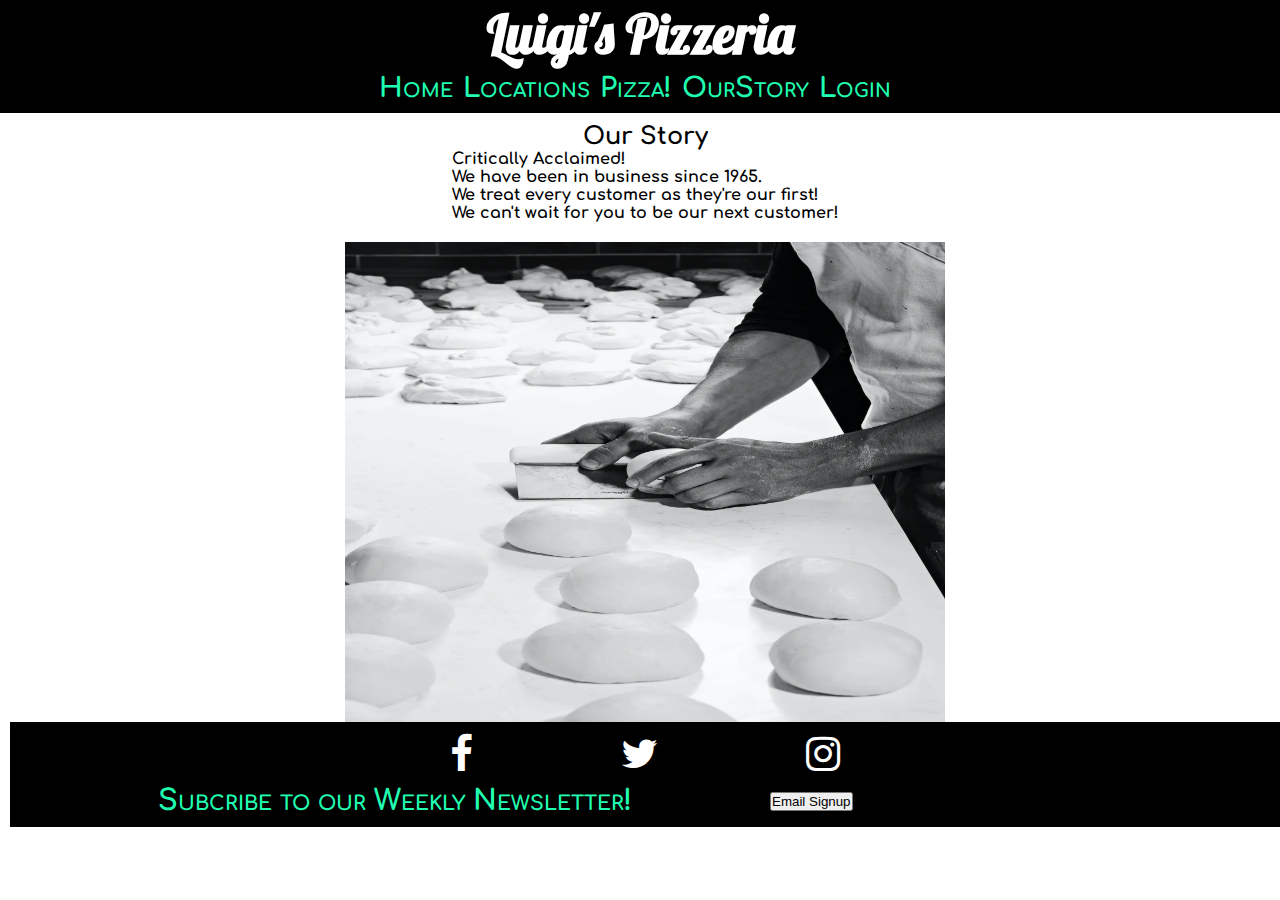
<file: about.html>
<!DOCTYPE html>
<html>
    <head>
        <meta charset="utf-8"/>
        <meta name="viewport" content="width=device-width, initial-scale=1.0" />
        <link rel="stylesheet" href="https://cdnjs.cloudflare.com/ajax/libs/font-awesome/4.7.0/css/font-awesome.min.css">
        <!--<link rel="stylesheet" href="https://www.w3schools.com/w3css/4/w3.css">-->
        <title>Luigi's Pizzeria</title>
        <link rel="stylesheet" href="css/styles.css">
        <link rel="stylesheet" href="css/style_about.css">
        <link rel="stylesheet" href="https://fonts.googleapis.com/css?family=Lobster">
        <link rel="stylesheet" href="https://fonts.googleapis.com/css?family=Lobster Two">
        <link rel="stylesheet" href="https://fonts.googleapis.com/css?family=Fira Sans">
        <link rel="stylesheet" href="https://fonts.googleapis.com/css?family=Comfortaa">
        <script>
            function myFunction() {
                var x = document.getElementById("myTopnav");
                if (x.className === "topnav") {
                x.className += " responsive";
                } else {
                x.className = "topnav";
                }
            }
     </script>
    </head>
    <body>
        
        <div class="container-fluid" id="topmenu">
            <div class="container">
                <div id="header">
                    <h1><p id="logo">Luigi's Pizzeria</p></h1>
                </div>
                    <nav class="topnav" id="myTopnav">
                        <a href="index.html">Home</a>
                        <a href="locations.html">Locations</a>
                        <a href="pizza.html">Pizza!</a>
                        <a href="about.html class="active"">OurStory</a>
                        <a href="login.html">Login</a>
                    <a href="javascript:void(0);" class="icon" onclick="myFunction()">
                        <i class="fa fa-bars"></i>
                    </a>
                </nav>
            </div>
        </div>
        
        <div class="container" id="about_container">
        <h2>Our Story</h2>
        <p>Critically Acclaimed!
        </br>We have been in business since 1965.
        </br>We treat every customer as they're our first!
        </br>We can't wait for you to be our next customer!
        </p>
        <img id="about-image" src="images/pizzaprep.jpg" alt="PizzaPrep" width="600" height="500"/>


    </body>



<div class="site-footer-desktop-primary" data-footer-sticky="">
    <div class="site-footer-desktop-primary__container container">
        <ul class="social-accounts">
            <li><a href="https://www.facebook.com/" target="_blank" rel="noopener" data-bb-track="button" data-bb-track-on="click" data-bb-track-category="Social Icons" data-bb-track-action="Click" data-bb-track-label="Facebook, Footer"><span class="fa fa-facebook" aria-hidden="true"></span><span class="sr-only">Facebook</span></a></li>
            <li><a href="https://twitter.com/" target="_blank" rel="noopener" data-bb-track="button" data-bb-track-on="click" data-bb-track-category="Social Icons" data-bb-track-action="Click" data-bb-track-label="Twitter, Footer"><span class="fa fa-twitter" aria-hidden="true"></span><span class="sr-only">Twitter</span></a></li>
            <li><a href="https://www.instagram.com/" target="_blank" rel="noopener" data-bb-track="button" data-bb-track-on="click" data-bb-track-category="Social Icons" data-bb-track-action="Click" data-bb-track-label="Instagram, Footer"><span class="fa fa-instagram" aria-hidden="true"></span><span class="sr-only">Instagram</span></a></li>
        </ul>
            <div class="subscribe_container">
                <p>Subcribe to our Weekly Newsletter!</p>
                <button type="button" class="btn btn-brand" data-popup="inline" data-popup-src="#popup-newsletter-form" data-bb-track="button" data-bb-track-on="click" data-bb-track-category="Email Sign Up Trigger Button" data-bb-track-action="Click" data-bb-track-label="Callout, Footer">Email Signup</button>
            </div>
    </div>
</div>
</html>
</file>
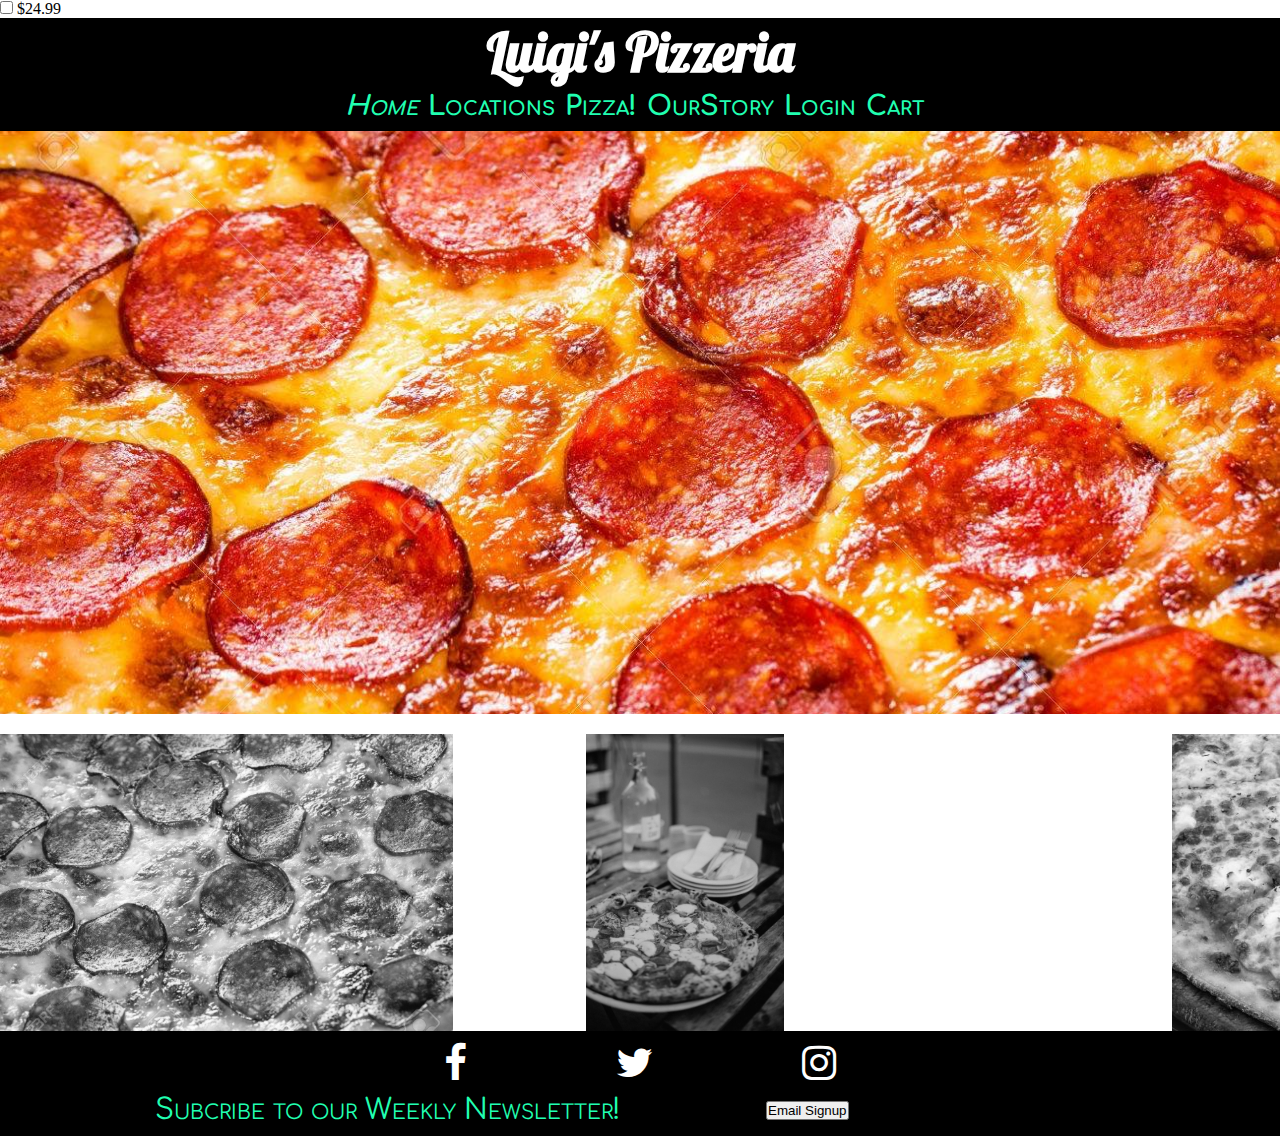
<file: carousel.html>
<!DOCTYPE html>
<html>
    <head>
        <meta charset="utf-8"/>
        <meta name="viewport" content="width=device-width, initial-scale=1.0" />
        <link rel="stylesheet" href="https://cdnjs.cloudflare.com/ajax/libs/font-awesome/4.7.0/css/font-awesome.min.css">
        <!--<link rel="stylesheet" href="https://www.w3schools.com/w3css/4/w3.css">-->
        <title>Luigi's Pizzeria</title>
        <link rel="stylesheet" href="css/styles.css">
        <link rel="stylesheet" href="css/style_carousel.css">
        <link rel="stylesheet" href="https://fonts.googleapis.com/css?family=Lobster">
        <link rel="stylesheet" href="https://fonts.googleapis.com/css?family=Lobster Two">
        <link rel="stylesheet" href="https://fonts.googleapis.com/css?family=Fira Sans">
        <link rel="stylesheet" href="https://fonts.googleapis.com/css?family=Comfortaa">
        <script>
            function myFunction() {
                var x = document.getElementById("myTopnav");
                if (x.className === "topnav") {
                x.className += " responsive";
                } else {
                x.className = "topnav";
                }
            }
     </script>
    </head>
    <body>
        <form action="/action_page.php" method="post">

            <input type="checkbox" id="record" name="3000" value="Record">

            <label for="record">$24.99 </label>

        </form>
        <div class="container-fluid" id="topmenu">
            <div class="container">
                <div id="header">
                    <h1><p id="logo">Luigi's Pizzeria</p></h1>
                </div>
                    <nav class="topnav" id="myTopnav">
                    <a href="/index.html" class="active">Home</a>
                    <a href="/locations.html">Locations</a>
                    <a href="/pizza.html">Pizza!</a>
                    <a href="/about.html">OurStory</a>
                    <a href="/login.html">Login</a>
                    <a href="/cart.html">Cart</a>
                    <a href="javascript:void(0);" class="icon" onclick="myFunction()">
                        <i class="fa fa-bars"></i>
                    </a>
                </nav>
            </div>
        </div>

        <div class="wrapper">
            <nav class="lil-nav">
              <a href="#image-1">
                <img class="lil-nav__img" src="images/pepperoni.jpg" alt="Pepperoni" />
              </a>
              <a href="#image-2">
                <img class="lil-nav__img" src="images/pizza_table.jpg" alt="Pizza Table" />
              </a>
              <a href="#image-3">
                <img class="lil-nav__img" src="images/pizza1.jpg" alt="Galaxies" />
              </a>
              <a href="#image-4">
                <img class="lil-nav__img" src="images/pizzapie2.jpg" alt="Motel" />
              </a>
              <a href="#image-5">
                <img class="lil-nav__img" src="images/pizza_upclose.jpg" alt="Minimalist nightmare" />
              </a>
              <a href="#image-6">
                <img class="lil-nav__img" src="images/pizza_neon.jpg" alt="Hoops" />
              </a>
            </nav>
          
            <div class="gallery">
              <img class="gallery__img" id="image-1" src="images/pepperoni.jpg" alt="Pepperoni" />
              <img class="gallery__img" id="image-2" src="images/pizza_table.jpg" alt="Pizza Table" />
              <img class="gallery__img" id="image-3" src="images/pizza1.jpg" alt="Pizza 1" />
              <img class="gallery__img" id="image-4" src="images/pizzapie2.jpg" alt="Pizza Pie 2" />
              <img class="gallery__img" id="image-5" src="images/pizza_upclose.jpg" alt="Pizza upclose" />
              <img class="gallery__img" id="image-6" src="images/pizza_neon.jpg" alt="Pizza Neon" />
            </div>
          </div>
          
          
          
          
    
    
    </body>



<div class="site-footer-desktop-primary" data-footer-sticky="">
    <div class="site-footer-desktop-primary__container container">
        <ul class="social-accounts">
            <li><a href="https://www.facebook.com/" target="_blank" rel="noopener" data-bb-track="button" data-bb-track-on="click" data-bb-track-category="Social Icons" data-bb-track-action="Click" data-bb-track-label="Facebook, Footer"><span class="fa fa-facebook" aria-hidden="true"></span><span class="sr-only">Facebook</span></a></li>
            <li><a href="https://twitter.com/" target="_blank" rel="noopener" data-bb-track="button" data-bb-track-on="click" data-bb-track-category="Social Icons" data-bb-track-action="Click" data-bb-track-label="Twitter, Footer"><span class="fa fa-twitter" aria-hidden="true"></span><span class="sr-only">Twitter</span></a></li>
            <li><a href="https://www.instagram.com/" target="_blank" rel="noopener" data-bb-track="button" data-bb-track-on="click" data-bb-track-category="Social Icons" data-bb-track-action="Click" data-bb-track-label="Instagram, Footer"><span class="fa fa-instagram" aria-hidden="true"></span><span class="sr-only">Instagram</span></a></li>
        </ul>
            <div class="subscribe_container">
                <p>Subcribe to our Weekly Newsletter!</p>
                <button type="button" class="btn btn-brand" data-popup="inline" data-popup-src="#popup-newsletter-form" data-bb-track="button" data-bb-track-on="click" data-bb-track-category="Email Sign Up Trigger Button" data-bb-track-action="Click" data-bb-track-label="Callout, Footer">Email Signup</button>
            </div>
    </div>
</div>
</html>
</file>
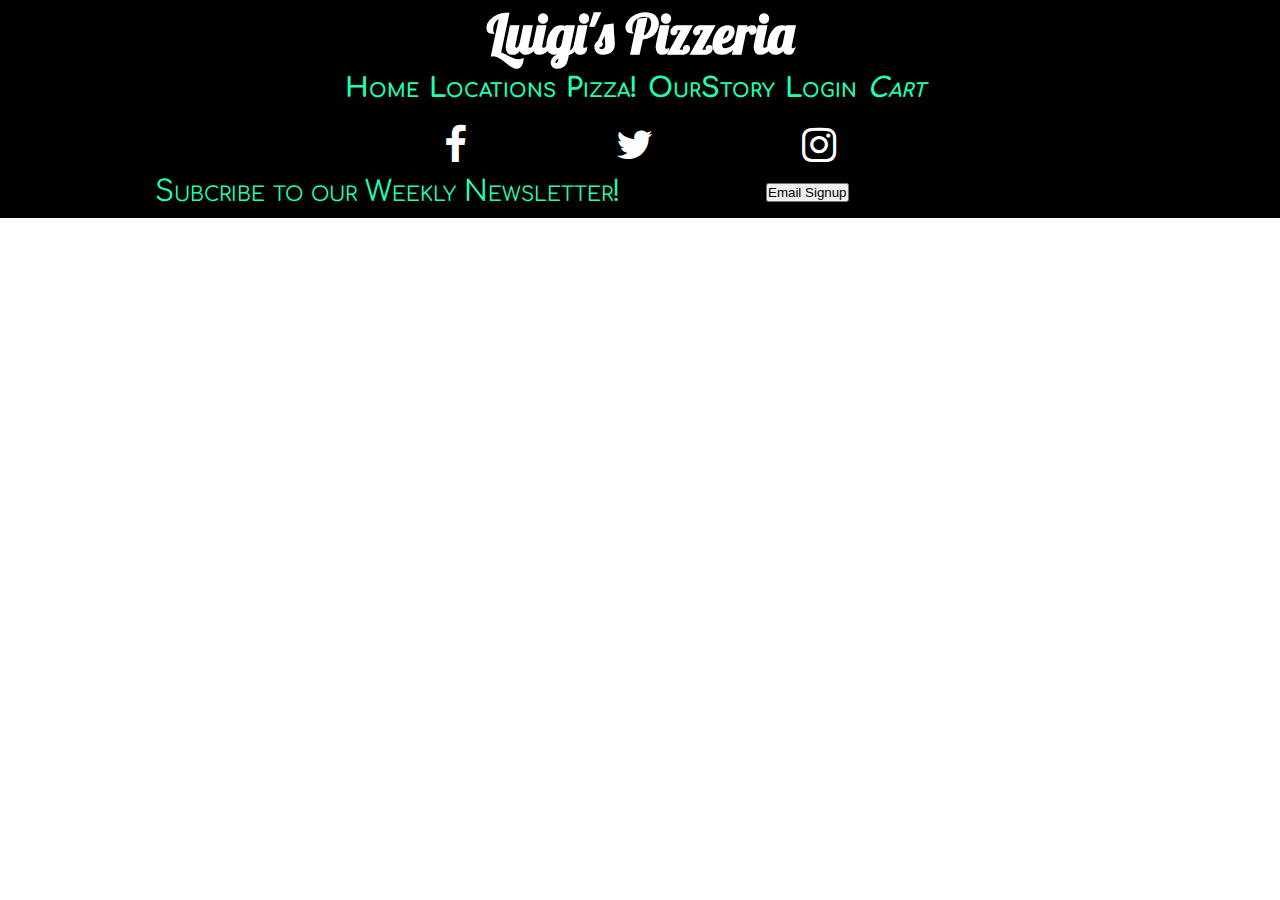
<file: cart.html>
<!DOCTYPE html>
<html>
    <head>
        <meta charset="utf-8"/>
        <meta name="viewport" content="width=device-width, initial-scale=1.0" />
        <link rel="stylesheet" href="https://cdnjs.cloudflare.com/ajax/libs/font-awesome/4.7.0/css/font-awesome.min.css">
        <!--<link rel="stylesheet" href="https://www.w3schools.com/w3css/4/w3.css">-->
        <title>Luigi's Pizzeria</title>
        <link rel="stylesheet" href="css/styles.css">
        <link rel="stylesheet" href="css/style_about.css">
        <link rel="stylesheet" href="https://fonts.googleapis.com/css?family=Lobster">
        <link rel="stylesheet" href="https://fonts.googleapis.com/css?family=Lobster Two">
        <link rel="stylesheet" href="https://fonts.googleapis.com/css?family=Fira Sans">
        <link rel="stylesheet" href="https://fonts.googleapis.com/css?family=Comfortaa">
        <script>
            function myFunction() {
                var x = document.getElementById("myTopnav");
                if (x.className === "topnav") {
                x.className += " responsive";
                } else {
                x.className = "topnav";
                }
            }
     </script>
    </head>
    <body>
        
        <div class="container-fluid" id="topmenu">
            <div class="container">
                <div id="header">
                    <h1><p id="logo">Luigi's Pizzeria</p></h1>
                </div>
                    <nav class="topnav" id="myTopnav">
                    <a href="/index.html">Home</a>
                    <a href="/locations.html">Locations</a>
                    <a href="/pizza.html">Pizza!</a>
                    <a href="/about.html">OurStory</a>
                    <a href="/login.html">Login</a>
                    <a href="/cart.html" class="active">Cart</a>
                    <a href="javascript:void(0);" class="icon" onclick="myFunction()">
                        <i class="fa fa-bars"></i>
                    </a>
                </nav>
            </div>
        </div>



    
    
    </body>



<div class="site-footer-desktop-primary" data-footer-sticky="">
    <div class="site-footer-desktop-primary__container container">
        <ul class="social-accounts">
            <li><a href="https://www.facebook.com/" target="_blank" rel="noopener" data-bb-track="button" data-bb-track-on="click" data-bb-track-category="Social Icons" data-bb-track-action="Click" data-bb-track-label="Facebook, Footer"><span class="fa fa-facebook" aria-hidden="true"></span><span class="sr-only">Facebook</span></a></li>
            <li><a href="https://twitter.com/" target="_blank" rel="noopener" data-bb-track="button" data-bb-track-on="click" data-bb-track-category="Social Icons" data-bb-track-action="Click" data-bb-track-label="Twitter, Footer"><span class="fa fa-twitter" aria-hidden="true"></span><span class="sr-only">Twitter</span></a></li>
            <li><a href="https://www.instagram.com/" target="_blank" rel="noopener" data-bb-track="button" data-bb-track-on="click" data-bb-track-category="Social Icons" data-bb-track-action="Click" data-bb-track-label="Instagram, Footer"><span class="fa fa-instagram" aria-hidden="true"></span><span class="sr-only">Instagram</span></a></li>
        </ul>
            <div class="subscribe_container">
                <p>Subcribe to our Weekly Newsletter!</p>
                <button type="button" class="btn btn-brand" data-popup="inline" data-popup-src="#popup-newsletter-form" data-bb-track="button" data-bb-track-on="click" data-bb-track-category="Email Sign Up Trigger Button" data-bb-track-action="Click" data-bb-track-label="Callout, Footer">Email Signup</button>
            </div>
    </div>
</div>
</html>
</file>
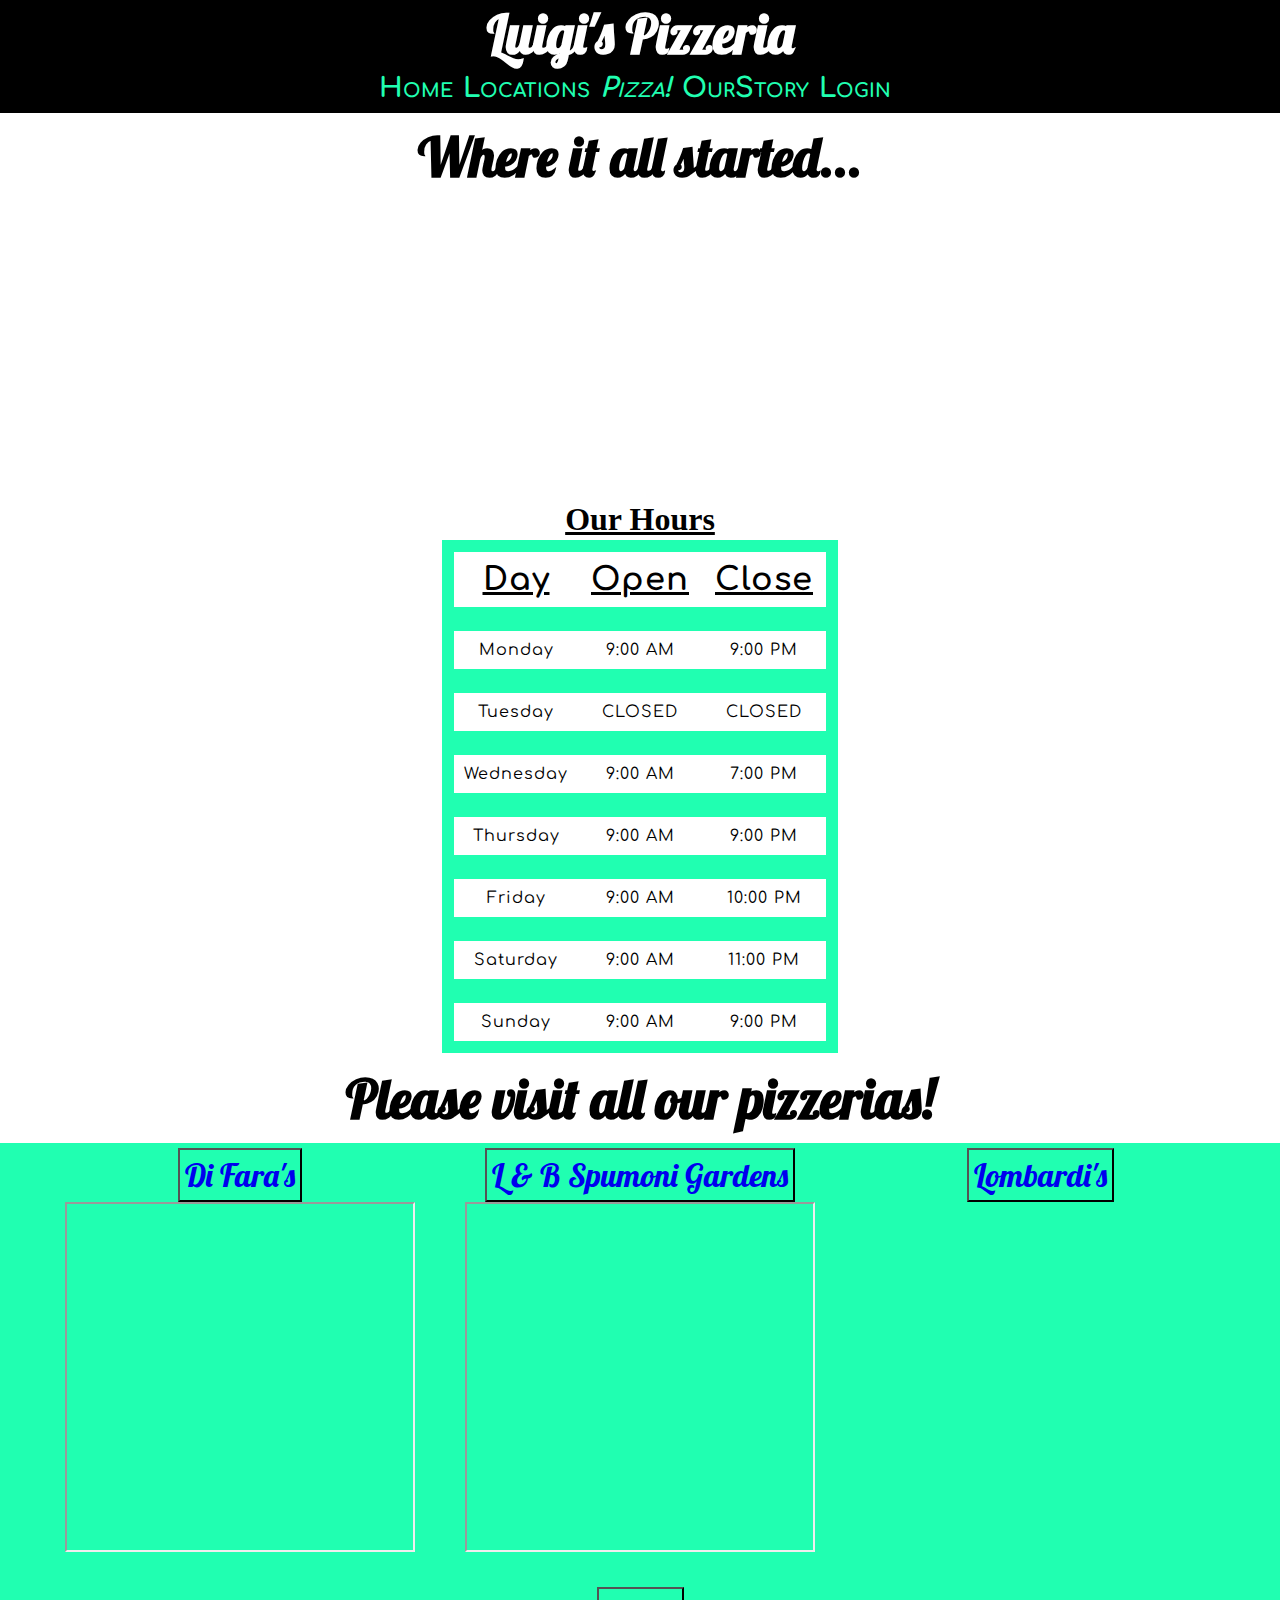
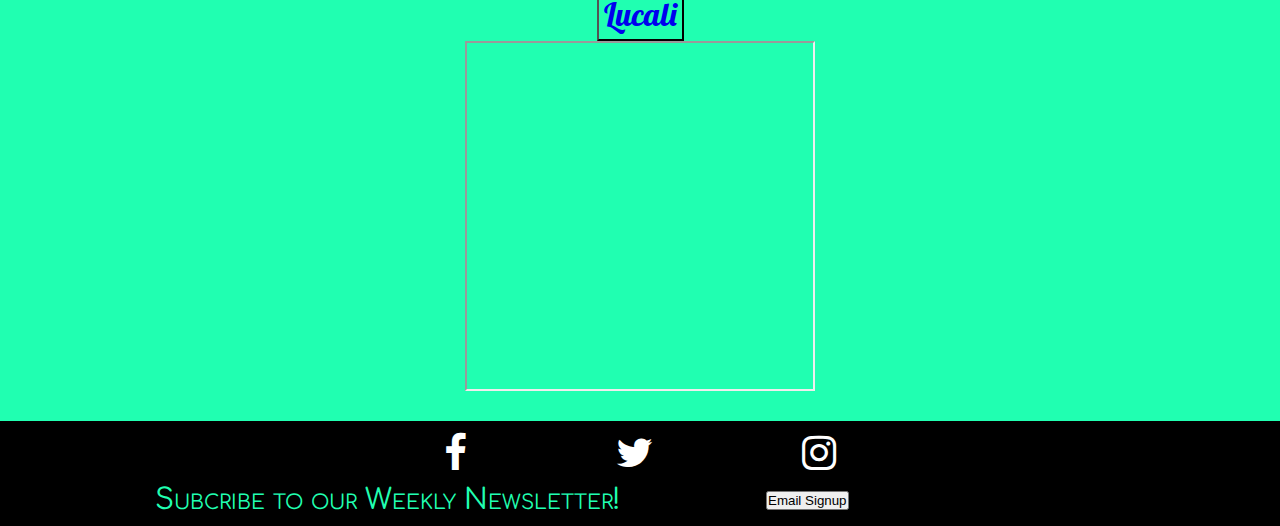
<file: locations.html>
<!DOCTYPE html>
<html>
    <head>
        <meta charset="utf-8"/>
        <meta name="viewport" content="width=device-width, initial-scale=1.0" />
        <link rel="stylesheet" href="https://cdnjs.cloudflare.com/ajax/libs/font-awesome/4.7.0/css/font-awesome.min.css">
        <!--<link rel="stylesheet" href="https://www.w3schools.com/w3css/4/w3.css">-->
        <title>Luigi's Pizzeria</title>
        <link rel="stylesheet" href="css/styles.css">
        <link rel="stylesheet" href="css/style_locations.css">
        <link rel="stylesheet" href="https://fonts.googleapis.com/css?family=Lobster">
        <link rel="stylesheet" href="https://fonts.googleapis.com/css?family=Lobster Two">
        <link rel="stylesheet" href="https://fonts.googleapis.com/css?family=Fira Sans">
        <link rel="stylesheet" href="https://fonts.googleapis.com/css?family=Comfortaa">
        <script>
            function myFunction() {
                var x = document.getElementById("myTopnav");
                if (x.className === "topnav") {
                x.className += " responsive";
                } else {
                x.className = "topnav";
                }
            }
     </script>
    </head>
    <body>
        
        <div class="container-fluid" id="topmenu">
            <div class="container">
                <div id="header">
                    <h1><p id="logo">Luigi's Pizzeria</p></h1>
                </div>
                    <nav class="topnav" id="myTopnav">
                        <a href="index.html">Home</a>
                        <a href="locations.html">Locations</a>
                        <a href="pizza.html" class="active">Pizza!</a>
                        <a href="about.html">OurStory</a>
                        <a href="login.html">Login</a>
                    <a href="javascript:void(0);" class="icon" onclick="myFunction()">
                        <i class="fa fa-bars"></i>
                    </a>
                </nav>
            </div>
        </div>



        <div class="container" id="map-container">
            <h2 p class="location-body">Where it all started...</p></h2>
            <div class="map">
                <iframe src="https://www.google.com/maps/embed?pb=!1m14!1m8!1m3!1d12058.265992522625!2d-73.857494!3d40.92525!3m2!1i1024!2i768!4f13.1!3m3!1m2!1s0x89c2f2a4e610c10f%3A0x314ba3251cc08e5c!2sPizza%20In%20the%20Square!5e0!3m2!1sen!2sus!4v1678907965427!5m2!1sen!2sus" width="100%" height="300" style="border:0;" allowfullscreen="" loading="eager" referrerpolicy="no-referrer-when-downgrade" name="Luigi's Pizzeria"></iframe>
            </div>
            
        <div class="table_hours">
            <table>
                <caption>Our Hours</caption>
                <tr>
                  <th>Day</th>
                  <th>Open</th>
                  <th>Close</th>
                </tr>
                <tr>
                  <td>Monday</td>
                  <td>9:00 AM</td>
                  <td>9:00 PM</td>
                </tr>
                <tr>
                    <td>Tuesday</td>
                    <td>CLOSED</td>
                    <td>CLOSED</td>
                </tr>
                <tr>
                    <td>Wednesday</td>
                    <td>9:00 AM</td>
                    <td>7:00 PM</td>
                </tr>
                <tr>
                    <td>Thursday</td>
                    <td>9:00 AM</td>
                    <td>9:00 PM</td>
                </tr>
                <tr>
                    <td>Friday</td>
                    <td>9:00 AM</td>
                    <td>10:00 PM</td>
                </tr>
                <tr>
                    <td>Saturday</td>
                    <td>9:00 AM</td>
                    <td>11:00 PM</td>
                </tr>
                <tr>
                    <td>Sunday</td>
                    <td>9:00 AM</td>
                    <td>9:00 PM</td>
                </tr>
              </table>
    
        </div>
        <h2 p class="location-body">Please visit all our pizzerias!</h2>
        <ul class="grid-container">
            <li class="item">
                <button type="button" class="btn btn-primary"><p><a href="https://www.difarapizzany.com" target="_blank">Di Fara's</a></p></button><iframe src="https://www.google.com/maps/embed?pb=!1m18!1m12!1m3!1d3028.2201490481925!2d-73.9615228!3d40.6250267!2m3!1f0!2f0!3f0!3m2!1i1024!2i768!4f13.1!3m3!1m2!1s0x89c244c844866933%3A0xbde74981ea7251bf!2sDi%20Fara%20Pizza!5e0!3m2!1sen!2sus!4v1678937159076!5m2!1sen!2sus" width="350px" height="350px" border="10px"; allowfullscreen="" loading="lazy" referrerpolicy="no-referrer-when-downgrade" name="Di Fara's"></iframe>
            </li>
            <li class="item">
                <button type="button" class="btn btn-primary"><p><a href="https://spumonigardens.com/" target="_blank">L & B Spumoni Gardens</a></p></button><iframe src="https://www.google.com/maps/embed?pb=!1m18!1m12!1m3!1d24236.737846077755!2d-74.01529035494994!3d40.594755356403105!2m3!1f0!2f0!3f0!3m2!1i1024!2i768!4f13.1!3m3!1m2!1s0x89c2445522653dab%3A0xbd45b8d4c4d774c9!2sL%26B%20Spumoni%20Gardens!5e0!3m2!1sen!2sus!4v1678938503958!5m2!1sen!2sus" width="350px" height="350px"  border="10px"; allowfullscreen="" loading="lazy" referrerpolicy="no-referrer-when-downgrade" name="L&B Spumoni Gardens"></iframe>
            </li>
            
            <li class="item">
                <button type="button" class="btn btn-primary"><p><a href="https://www.firstpizza.com/" target="_blank">Lombardi's</a></p></button><iframe src="https://www.google.com/maps/embed?pb=!1m18!1m12!1m3!1d193071.58400931722!2d-74.02563007593913!3d40.8775029111514!2m3!1f0!2f0!3f0!3m2!1i1024!2i768!4f13.1!3m3!1m2!1s0x89c2598a1316e7a7%3A0xd8f10512fc3c4299!2sLombardi&#39;s!5e0!3m2!1sen!2sus!4v1678970932944!5m2!1sen!2sus" width="350" height="350" style="border:0;" allowfullscreen="" loading="lazy" referrerpolicy="no-referrer-when-downgrade" name="Lombardi's"></iframe></iframe>
            </li>
            
            <li class="item">
                <button type="button" class="btn btn-primary"><p><a href="https://www.lucali.com/" target="_blank">Lucali</a></p></button><iframe src="https://www.google.com/maps/embed?pb=!1m18!1m12!1m3!1d3025.643378031834!2d-74.00031840000005!3d40.68182600000004!2m3!1f0!2f0!3f0!3m2!1i1024!2i768!4f13.1!3m3!1m2!1s0x89c25a593142dedf%3A0xf29a33ff1f0b6ab7!2sLucali!5e0!3m2!1sen!2sus!4v1678945492491!5m2!1sen!2sus" width="350px" height="350px"  border="10px"; allowfullscreen="" loading="lazy" referrerpolicy="no-referrer-when-downgrade" name="Lucali"></iframe>
            </li>
        </ul>
    
    </body>

    <div class="site-footer-desktop-primary" data-footer-sticky="">
        <div class="site-footer-desktop-primary__container container">
            <ul class="social-accounts">
                <li><a href="https://www.facebook.com/" target="_blank" rel="noopener" data-bb-track="button" data-bb-track-on="click" data-bb-track-category="Social Icons" data-bb-track-action="Click" data-bb-track-label="Facebook, Footer"><span class="fa fa-facebook" aria-hidden="true"></span><span class="sr-only">Facebook</span></a></li>
                <li><a href="https://twitter.com/" target="_blank" rel="noopener" data-bb-track="button" data-bb-track-on="click" data-bb-track-category="Social Icons" data-bb-track-action="Click" data-bb-track-label="Twitter, Footer"><span class="fa fa-twitter" aria-hidden="true"></span><span class="sr-only">Twitter</span></a></li>
                <li><a href="https://www.instagram.com/" target="_blank" rel="noopener" data-bb-track="button" data-bb-track-on="click" data-bb-track-category="Social Icons" data-bb-track-action="Click" data-bb-track-label="Instagram, Footer"><span class="fa fa-instagram" aria-hidden="true"></span><span class="sr-only">Instagram</span></a></li>
            </ul>
                <div class="subscribe_container">
                    <p>Subcribe to our Weekly Newsletter!</p>
                    <button type="button" class="btn btn-brand" data-popup="inline" data-popup-src="#popup-newsletter-form" data-bb-track="button" data-bb-track-on="click" data-bb-track-category="Email Sign Up Trigger Button" data-bb-track-action="Click" data-bb-track-label="Callout, Footer">Email Signup</button>
                </div>
        </div>
    </div>
</html>
</file>
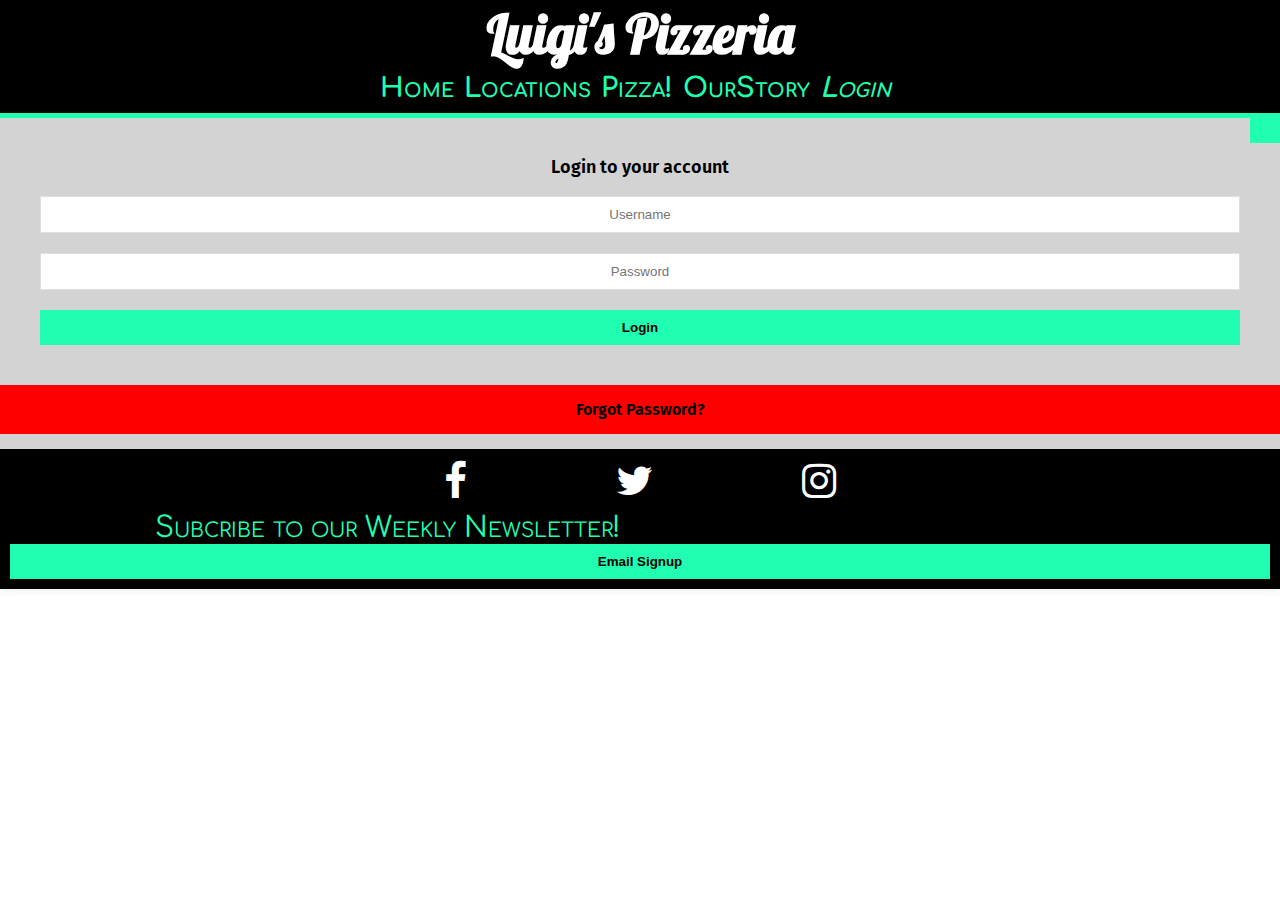
<file: Login.html>
<!DOCTYPE html>
<html>
    <head>
        <meta charset="utf-8"/>
        <meta name="viewport" content="width=device-width, initial-scale=1.0" />
        <link rel="stylesheet" href="https://cdnjs.cloudflare.com/ajax/libs/font-awesome/4.7.0/css/font-awesome.min.css">
        <!--<link rel="stylesheet" href="https://www.w3schools.com/w3css/4/w3.css">-->
        <title>Luigi's Pizzeria</title>
        <link rel="stylesheet" href="css/styles.css">
        <link rel="stylesheet" href="css/style_login.css">
        <link rel="stylesheet" href="js/login.js">
        <link rel="stylesheet" href="https://fonts.googleapis.com/css?family=Lobster">
        <link rel="stylesheet" href="https://fonts.googleapis.com/css?family=Lobster Two">
        <link rel="stylesheet" href="https://fonts.googleapis.com/css?family=Fira Sans">
        <link rel="stylesheet" href="https://fonts.googleapis.com/css?family=Comfortaa">

        <script>
            function myFunction() {
                var x = document.getElementById("myTopnav");
                if (x.className === "topnav") {
                x.className += " responsive";
                } else {
                x.className = "topnav";
                }
            }
     </script>
    </head>
    <body>
        
        <div class="container-fluid" id="topmenu">
            <div class="container">
                <div id="header">
                    <h1><p id="logo">Luigi's Pizzeria</p></h1>
                </div>
                    <nav class="topnav" id="myTopnav">
                        <a href="index.html">Home</a>
                        <a href="locations.html">Locations</a>
                        <a href="pizza.html">Pizza!</a>
                        <a href="about.html">OurStory</a>
                        <a href="login.html" class="active">Login</a>
                    <a href="javascript:void(0);" class="icon" onclick="myFunction()">
                        <i class="fa fa-bars"></i>
                    </a>
                </nav>
            </div>
        </div>


<!--FORM CONTENT-->

        <div class="module form-module">
            <div class="toggle">
<!--ADD ICON--> <i class="fa "></i>
            </div>

            <div class="form">
                <h2>Login to your account</h2>
                <form class="form_inputs">
                    <input id="input_user" type="text" placeholder="Username" id="Username" name="username" required/>
                    <input id="input_pw" type="password" placeholder="Password" id="Password" name="password" required>
                    <button id="login_button">Login</button>

                </form>
            </div>

            <div class="form">
                <form>
                    <input type="text" placeholder="Username" id="Username" />
                    <input type="password" placeholder="Password" id="Password" />
                    <input type="email" placeholder="Email Address" id="Email" />
                    <input type="tel" placeholder="Tel" id="Phone" />
                    <button>Register!</button>
                </form>
            </div>
            
            <div class="cta" id="forgot_pw"> <a href="#"> Forgot Password?</a> </div>


    </body>



<div class="site-footer-desktop-primary" data-footer-sticky="">
    <div class="site-footer-desktop-primary__container container">
        <ul class="social-accounts">
            <li><a href="https://www.facebook.com/" target="_blank" rel="noopener" data-bb-track="button" data-bb-track-on="click" data-bb-track-category="Social Icons" data-bb-track-action="Click" data-bb-track-label="Facebook, Footer"><span class="fa fa-facebook" aria-hidden="true"></span><span class="sr-only">Facebook</span></a></li>
            <li><a href="https://twitter.com/" target="_blank" rel="noopener" data-bb-track="button" data-bb-track-on="click" data-bb-track-category="Social Icons" data-bb-track-action="Click" data-bb-track-label="Twitter, Footer"><span class="fa fa-twitter" aria-hidden="true"></span><span class="sr-only">Twitter</span></a></li>
            <li><a href="https://www.instagram.com/" target="_blank" rel="noopener" data-bb-track="button" data-bb-track-on="click" data-bb-track-category="Social Icons" data-bb-track-action="Click" data-bb-track-label="Instagram, Footer"><span class="fa fa-instagram" aria-hidden="true"></span><span class="sr-only">Instagram</span></a></li>
        </ul>
            <div class="subscribe_container">
                <p>Subcribe to our Weekly Newsletter!</p>
                <button type="button" class="btn btn-brand" data-popup="inline" data-popup-src="#popup-newsletter-form" data-bb-track="button" data-bb-track-on="click" data-bb-track-category="Email Sign Up Trigger Button" data-bb-track-action="Click" data-bb-track-label="Callout, Footer">Email Signup</button>
            </div>
    </div>
</div>
</html>
</file>
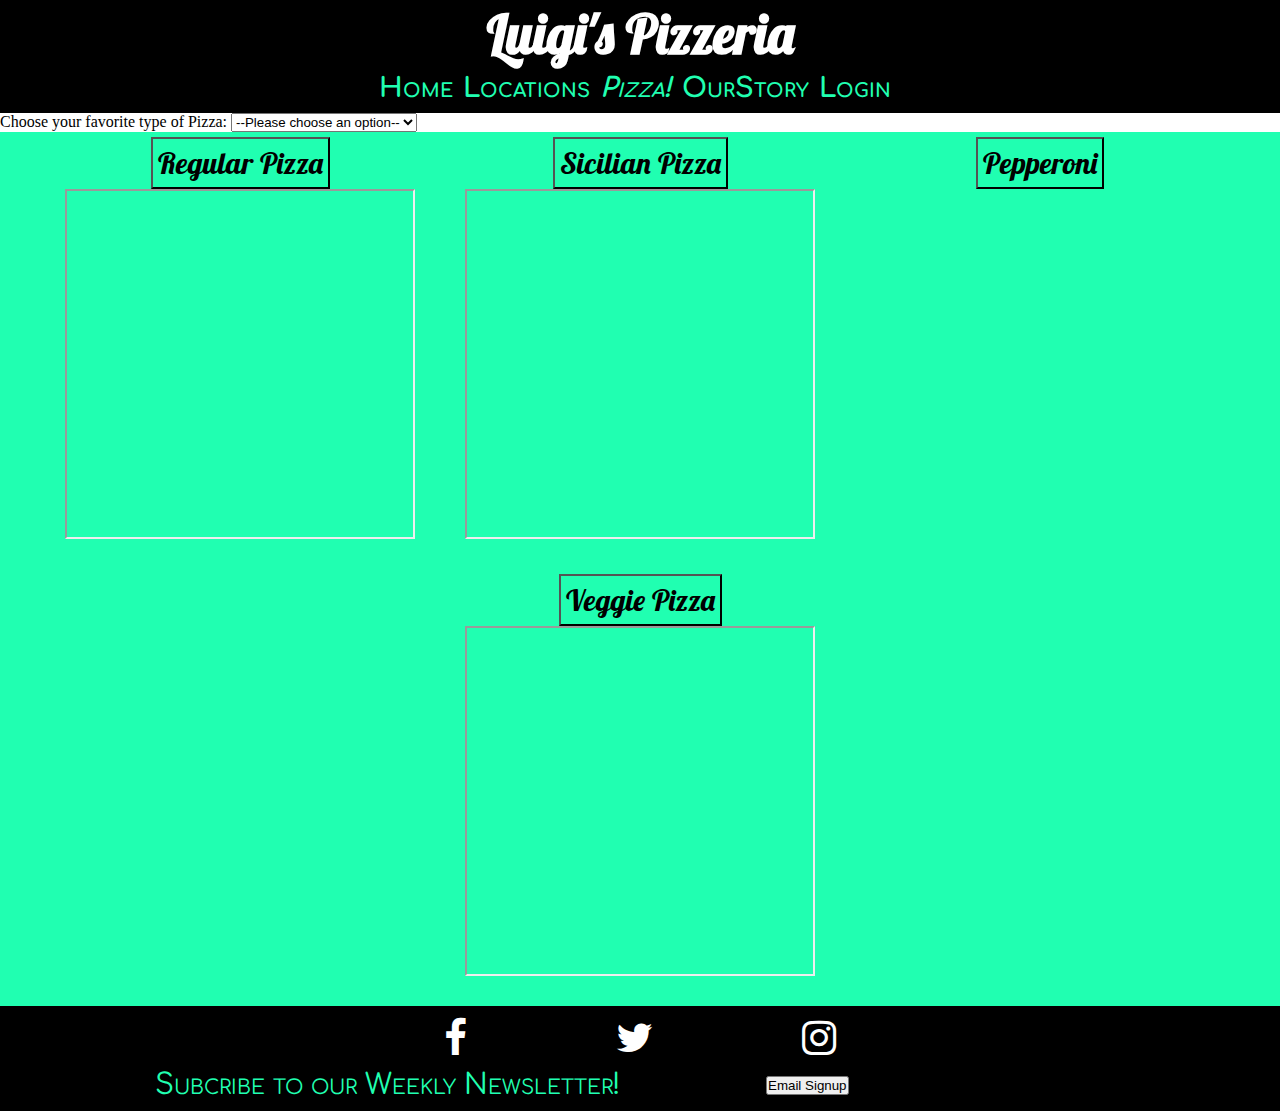
<file: Pizza.html>
<!DOCTYPE html>
<html>
    <head>
        <meta charset="utf-8"/>
        <meta name="viewport" content="width=device-width, initial-scale=1.0" />
        <link rel="stylesheet" href="https://cdnjs.cloudflare.com/ajax/libs/font-awesome/4.7.0/css/font-awesome.min.css">
        <!--<link rel="stylesheet" href="https://www.w3schools.com/w3css/4/w3.css">-->
        <title>Luigi's Pizzeria</title>
        <link rel="stylesheet" href="css/styles.css">
        <link rel="stylesheet" href="css/style_locations.css">
        <link rel="stylesheet" href="https://fonts.googleapis.com/css?family=Lobster">
        <link rel="stylesheet" href="https://fonts.googleapis.com/css?family=Lobster Two">
        <link rel="stylesheet" href="https://fonts.googleapis.com/css?family=Fira Sans">
        <link rel="stylesheet" href="https://fonts.googleapis.com/css?family=Comfortaa">
        <link rel="stylesheet" href="https://fonts.googleapis.com/css2?family=Material+Symbols+Outlined:opsz,wght,FILL,GRAD@48,400,0,0" />
        <link rel="stylesheet" href="https://fonts.googleapis.com/css2?family=Material+Symbols+Outlined:opsz,wght,FILL,GRAD@48,400,0,0" />
        <link rel="stylesheet" href="https://fonts.googleapis.com/css2?family=Material+Symbols+Rounded:opsz,wght,FILL,GRAD@48,400,0,0" />
        <script>
            function myFunction() {
                var x = document.getElementById("myTopnav");
                if (x.className === "topnav") {
                x.className += " responsive";
                } else {
                x.className = "topnav";
                }
            }
     </script>
    </head>
    <body>
        
        <div class="container-fluid" id="topmenu">
            <div class="container">
                <div id="header">
                    <h1><p id="logo">Luigi's Pizzeria</p></h1>
                </div>
                    <nav class="topnav" id="myTopnav">
                    <a href="index.html">Home</a>
                    <a href="locations.html">Locations</a>
                    <a href="pizza.html" class="active">Pizza!</a>
                    <a href="about.html">OurStory</a>
                    <a href="login.html">Login</a>
                    <a href="javascript:void(0);" class="icon" onclick="myFunction()">
                        <i class="fa fa-bars"></i>
                    </a>
                </nav>
            </div>
        </div>

        <div class="pizza-container">
                <label for="pet-select">Choose your favorite type of Pizza:</label>

                <select name="favorite_pizza" id="pizza-select">
                    <option value="">--Please choose an option--</option>
                    <option value="Margherita">Margherita</option>
                    <option value="Pepperoni">Pepperoni</option>
                    <option value="Chicken">Chicken</option>
                    <option value="Sausage">Sausage</option>
                    <option value="Meatball">Meatball</option>
                    <option value="Veggie">Veggie</option>
                    <option value="Sicilian">Veggie</option>
                    <option value="Pineapple & Ham">Pineapple & Ham</option>
                </select>
            </div>
        </div>

        <ul class="grid-container">
            <li class="item">
                <button type="button" class="btn btn-primary"><p>Regular Pizza</p></button><iframe src="https://asimplepalate.com/wp-content/uploads/2018/03/thin-crust-cauliflower-pizza-5-350x350.jpg" width="350px" height="350px" border="10px"; allowfullscreen="" loading="lazy" referrerpolicy="no-referrer-when-downgrade" name="Di Fara's"></iframe>
            </li>
            <li class="item">
                <button type="button" class="btn btn-primary"><p>Sicilian Pizza</a></p></button><iframe src="https://s3-media0.fl.yelpcdn.com/bphoto/iHAqiopHtrbNB9KqjXcA0g/348s.jpg" width="350px" height="350px"  border="10px"; allowfullscreen="" loading="lazy" referrerpolicy="no-referrer-when-downgrade" name="L&B Spumoni Gardens"></iframe>
            </li>
            
            <li class="item">
                <button type="button" class="btn btn-primary"><p>Pepperoni</p></button><iframe src="https://resources.cleanitsupply.com/MEDIUM/FOODSERVICEDIRECT/10072180685923.JPG" width="350" height="350" style="border:0;" allowfullscreen="" loading="lazy" referrerpolicy="no-referrer-when-downgrade" name="Lombardi's"></iframe></iframe>
            </li>
            
            <li class="item">
                <button type="button" class="btn btn-primary"><p>Veggie Pizza</a></p></button><iframe src="https://www.wifemamafoodie.com/wp-content/uploads/2016/07/Grilled-Veggie-Pizza-preake-350x350.jpg" width="350px" height="350px"  border="10px"; allowfullscreen="" loading="lazy" referrerpolicy="no-referrer-when-downgrade" name="Lucali"></iframe>
            </li>
        </ul>

    </body>



<div class="site-footer-desktop-primary" data-footer-sticky="">
    <div class="site-footer-desktop-primary__container container">
        <ul class="social-accounts">
            <li><a href="https://www.facebook.com/" target="_blank" rel="noopener" data-bb-track="button" data-bb-track-on="click" data-bb-track-category="Social Icons" data-bb-track-action="Click" data-bb-track-label="Facebook, Footer"><span class="fa fa-facebook" aria-hidden="true"></span><span class="sr-only">Facebook</span></a></li>
            <li><a href="https://twitter.com/" target="_blank" rel="noopener" data-bb-track="button" data-bb-track-on="click" data-bb-track-category="Social Icons" data-bb-track-action="Click" data-bb-track-label="Twitter, Footer"><span class="fa fa-twitter" aria-hidden="true"></span><span class="sr-only">Twitter</span></a></li>
            <li><a href="https://www.instagram.com/" target="_blank" rel="noopener" data-bb-track="button" data-bb-track-on="click" data-bb-track-category="Social Icons" data-bb-track-action="Click" data-bb-track-label="Instagram, Footer"><span class="fa fa-instagram" aria-hidden="true"></span><span class="sr-only">Instagram</span></a></li>
        </ul>
            <div class="subscribe_container">
                <p>Subcribe to our Weekly Newsletter!</p>
                <button type="button" class="btn btn-brand" data-popup="inline" data-popup-src="#popup-newsletter-form" data-bb-track="button" data-bb-track-on="click" data-bb-track-category="Email Sign Up Trigger Button" data-bb-track-action="Click" data-bb-track-label="Callout, Footer">Email Signup</button>
            </div>
    </div>
</div>
</html>
</file>
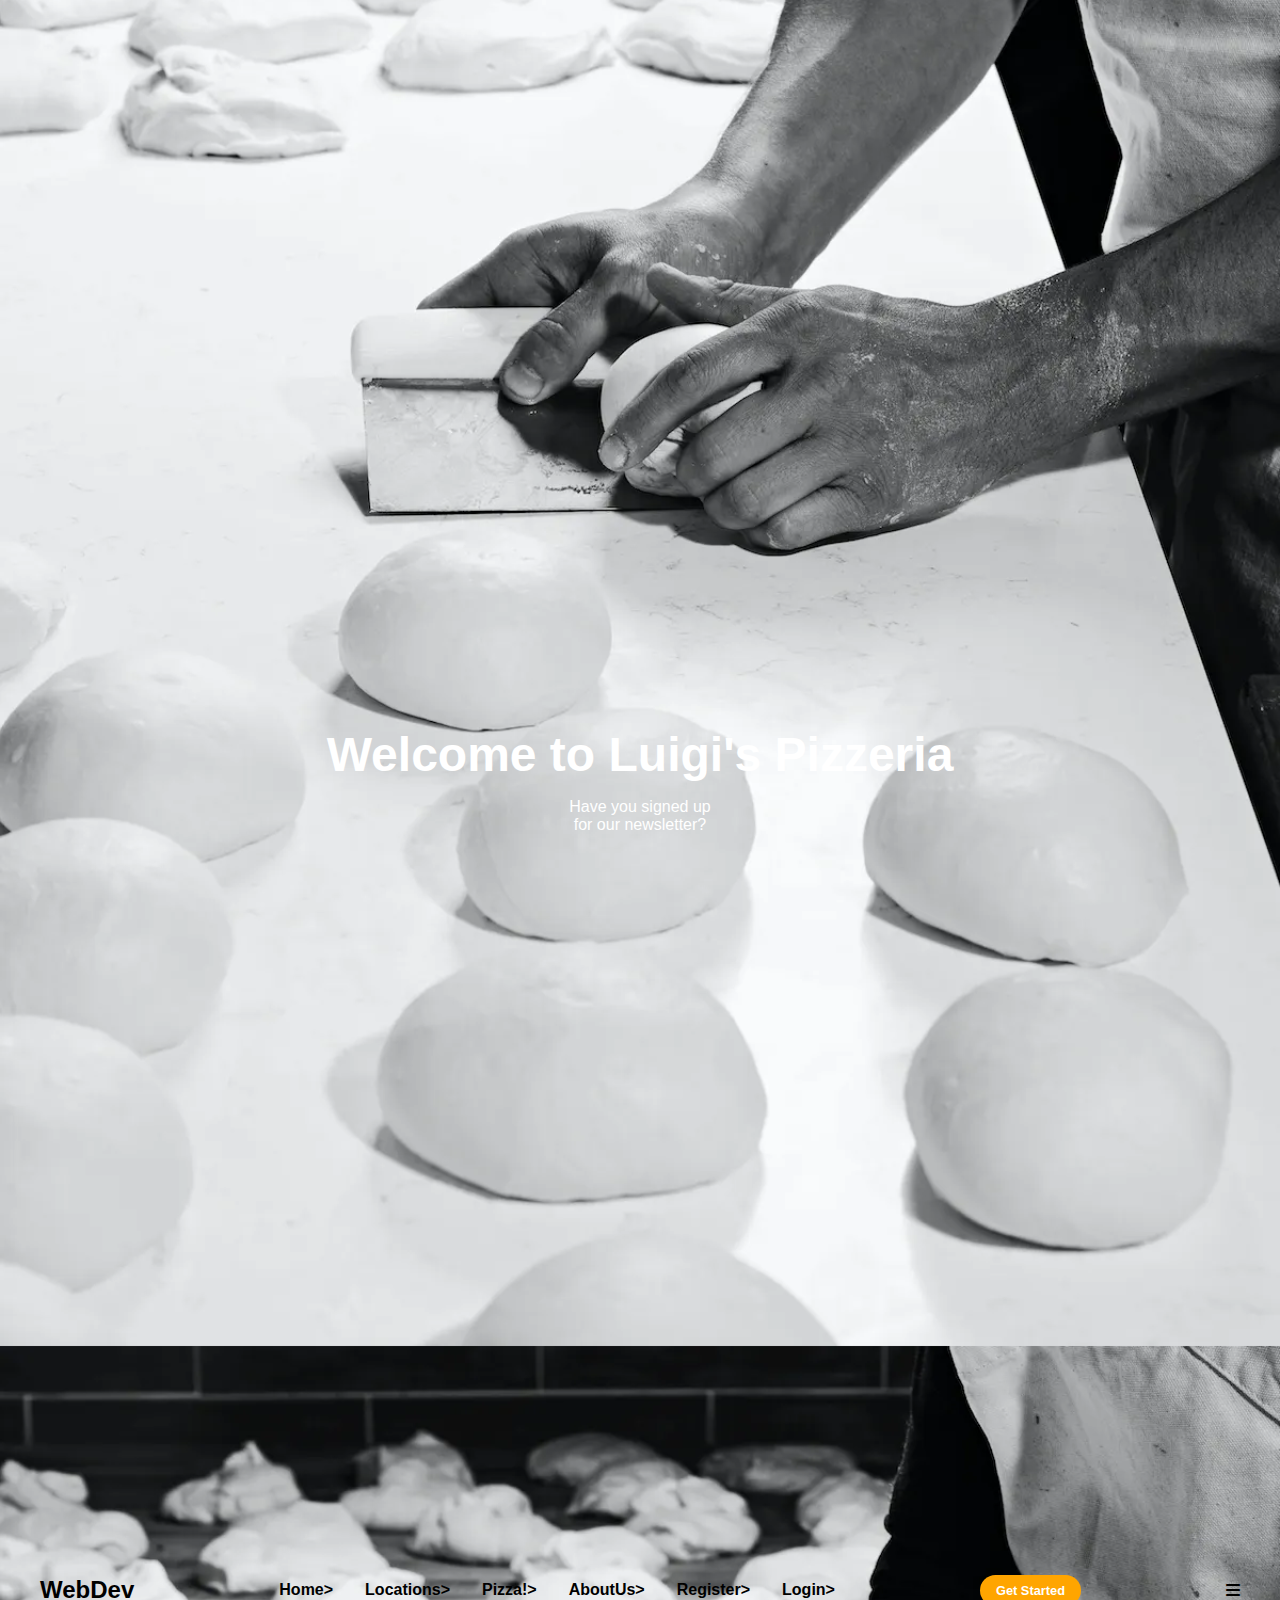
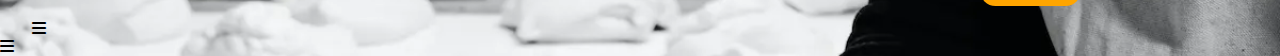
<file: test.html>
<!DOCTYPE html>
<html lang="en">
  <head>
    <meta charset="UTF-8" />
    <meta http-equiv="X-UA-Compatible" content="IE=edge" />
    <meta name="viewport" content="width=device-width, initial-scale=1.0" />
    <link rel="stylesheet" href="https://cdnjs.cloudflare.com/ajax/libs/font-awesome/6.3.0/css/all.min.css">
    <link rel="stylesheet" href="css/test.css" />
    <title>Responsive Navbar</title>
  </head>
  <body>
    <header>

        <main>
            <section id="hero">
                <h1>Welcome to Luigi's Pizzeria</h1>
                <p>Have you signed up <br /> 
                    for our newsletter?</p>
            </section>
            </main>
        <div class="navbar">
            <div class="logo"><a href="#">WebDev</a></div>
            <ul class="links">
                <li><a href="/index.html">Home></a></li>
                <li><a href="/locations.html">Locations></a></li>
                <li><a href="/pizza.html">Pizza!></a></li>
                <li><a href="aboutus.html">AboutUs></a></li>
                <li><a href="/register.html">Register></a></li>
                <li><a href="login.html">Login></a></li>
        </ul>
        <a href="#" class="action_btn">Get Started</a>
        <div class="toggle_btn">
            <i class="fa solid fa-bars"</i>
            </div>
        </div>
        <div class="dropdown_menu open">
                <li><a href="/index.html">Home></a></li>
                <li><a href="/locations.html">Locations></a></li>
                <li><a href="/pizza.html">Pizza!></a></li>
                <li><a href="aboutus.html">AboutUs></a></li>
                <li><a href="/register.html">Register></a></li>
                <li><a href="login.html">Login></a></li>
                <li a href="#" class="action_btn">Get Started</a></li>
        </div>   
        </header>
        <script>
            const toggleBtn = document.querySelector('.toggle_btn')
            const toggleBtnIcon = document.querySelector('.toggle_btn i')
            const dropDownMenu = document.querySelector('.dropdown_menu')

            toggleBtn.onclick = function() {
                dropDownMenu.classList.toggle('open'
                const isOpen = dropDownMenu.classList.contains('open')
                
                toggleBtnIcon.classList = isOpen
                ? 'fa-solic fa-xmark'
                : 'fa-solid fa-bars'
            }

        </script>
    </body>
</html>
</file>
<file: css/styles.css>
* {
    box-sizing: border-box;
    margin: 0;
    padding: 0;
    list-style-type:none;
    text-decoration: none;
}

html body {
background-color: #ffffff;
}

.container-fluid {
    display: flex;
    min-width: 300px;
    justify-content: center;
    align-items: center;
    margin: 0;
    padding: 0;
}

.container {
    display:block;
    width: 100%;
    height: 8%;
    margin:0;
    padding:0;
}

#header{
    display:flex;
    flex-wrap: wrap;
    justify-content: center;
    width: 100%;
    height: 100%;
    text-align: center;
    border: 0;
    margin:0;
    padding:0;
    position: 0;
    transition: 0;
    font-family: Lobster, Lobster-Regular;
    font-size: 5.5vh;
    color:#ffffff;
    background-color: #000000;
    top:0
}

#logo {
    display: flex;
    flex-wrap: wrap;
    height: auto;
    width: auto;
    justify-content: center;
    align-content: space-around;
    font-size: 6vh;
    color:#ffffff;
    margin:0;
    padding:0;
    text-decoration: none;
}

#logo:hover {
    display:block;
    justify-content: center;
    height: 100%;
    width: 100%;
    color: #20ffb1;
    font-style: italic;
}

a.hover {
    color:#ffffff;
}

.nav :active {
    color: #20ffb1;
}


.topnav {
    display: flex;
    flex-wrap: wrap;
    width: 100%;
    text-align: center;
    background-color: #000000;
    overflow: hidden;
    font-family: Comfortaa, comfortaa-regular;
    font-variant: small-caps;
    font-stretch: expanded;
    font-size: .85rem;
    justify-content:center;
    flex-grow: 1;
}

.topnav a {
    float:left;
    display: flex;
    flex-wrap: wrap;
    color: #20ffb1;
    justify-content: center;
    text-align:center;
    padding: 5px 10px 10px 0px;
    font-size: 2em;
    font-weight:bolder;
    text-decoration: none;
}

.topnav a:hover {
    color:#ffffff;
    font-style: italic;
}

.topnav a.active {
    color:#20ffb1;
    background-color: none;
    font-style:italic;
}

.topnav .icon {
    display:none;
    padding-top: 2.5px;
    margin-top: 0;
    border-top: 0;
}

@media screen and (max-width:675px) {
    .topnav a:not(:first-child) {display:none;}
    .topnav a.icon {
        float:right;
        display:block;
        color:#20ffb1;
    }
}

@media screen and (max-width:800px) {
    .topnav.responsive {position:relative;}
    .topnav.responsive a.icon {
        position:none;
    }
    .topnav.responsive a {
        float:none;
        display:block;
        text-align:center;
    }
}

.site-footer-desktop-primary {
    position: relative;
    left: 0;
    bottom: 0;
    width: 100%;
    background-color: #000000;
    color: white;
    text-align: center;
    font-family: Comfortaa, comfortaa-medium;
    font-variant: small-caps;
    font-style: bold;
    font-stretch: expanded;
    font-size: 2rem;
}

.site-footer-desktop-primary__container container {
    display: flex;
}

.social-accounts {
    display:flex;
    justify-content: center;
    align-items: center;
}

.social-accounts li {
    flex-grow:.12;
    padding-top: 12px;
}

.social-accounts a {
    padding:5px;
}

[class^="fa fa-"] {
    color:white;
    font-size: 2.5rem;
}

[class^="fa fa-"]:hover {
    color:#20ffb1;
    font-style: italic;
}

.subscribe_container {
    display: flex;
    align-items: center;
    padding: 10px;
    text-decoration: none;
    flex-wrap: wrap;
}

.subscribe_container p {
    color:#20ffb1;
    font-size: 1.8rem;
    width: 60%;
    align-items: flex-end;
}

.site-nav-menu {
    display: flex;
    padding: 10px;
    text-decoration: none;
    flex-wrap: wrap;
}
.site-nav-menu li {
    margin:10px;
}

.site-nav-link {
    color:#ffffff;
    font-size: 1.25rem;
}
</file>
<file: css/style_about.css>
#about_container {
    display: flex;
    justify-content: center;
    flex-direction: column;
    align-items: center;
    color:#000000;
    font-weight: bold;
    font-family: Comfortaa, comfortaa-medium;
    padding: 10px 0 10px 10px;
}

img {
    display: flex;
    justify-content: center;
    align-items: center;
    padding-top: 20px;
}
</file>
<file: css/style_carousel.css>
$large: 1200px;

img {
  display: block;
  max-width: 100%;
}

.wrapper {
  overflow: hidden;
  height: 100vh;
  display: grid;
  grid-template-rows: 2fr 1fr;
  grid-gap: 10px;

  @media screen and (min-width: $large) {
    grid-template-columns: 1fr 5fr;
    grid-template-rows: auto;
  }
}

.gallery {
  overflow-x: scroll;
  overflow-y: hidden;
  scroll-snap-type: x mandatory;
  scroll-behavior: smooth;
  display: flex;

  @media screen and (min-width: $large) {
    display: block;
    overflow-y: auto;
    overflow-x: hidden;
    scroll-snap-type: y mandatory;
  }
}

.gallery__img {
  scroll-snap-align: start;
  margin-bottom: 10px;
  min-width: 100vw;
  object-fit: cover;

  @media screen and (min-width: $large) {
    min-width: auto;
    min-height: 100vh;
  }
}

.lil-nav {
  overflow-x: scroll;
  overflow-y: hidden;
  display: flex;
  grid-row-start: 2;

  @media screen and (min-width: $large) {
    overflow-y: scroll;
    overflow-x: hidden;
    display: block;
    grid-row-start: auto;
  }

  a {
    display: flex;
    min-width: 45vw;
    margin-right: 10px;

    @media screen and (min-width: $large) {
      margin-bottom: 10px;
      min-height: 200px;
      min-width: 100%;
    }
  }
}

.lil-nav__img {
  object-fit: cover;
  filter: saturate(0);
  transition: 0.3s ease all;

  &:hover {
    transform: scale(1.05);
    filter: saturate(1);
  }
}
</file>
<file: css/style_locations.css>
#map-container {
    display: flex;
    flex-direction: column;
    justify-content: center;
    align-items: center;
    height: 100%;
    font-family: Lobster, lobster-regular;
    justify-content: center;
    align-items: center;
    text-align: center;
}

.location-body {
    font-size: 6vh;
    margin:10px;
}

.map {
    display:flex;
    height: 100%; /* The height is 400 pixels */
    width: 100%; /* The width is the width of the web page */
    justify-content: center;
    align-items: center;
}

tr {
    display: grid;
    justify-content: center;
    align-items: center;
    grid-template-columns: 1fr 1fr 1fr;
    grid-template-rows: auto;
    width: 10px;
    font-family: Comfortaa, comfortaa-regular;
    table-layout:auto;
    width: 100%;
    border-collapse: collapse;
    border: 12px solid #20ffb1;
    letter-spacing: 1px;
}

caption {
    font-size: 2rem;
    font-weight: bold;
    text-decoration:underline;
    font-family: Fira Sams, fira sans-regular;;
    color:#000000
    }

 th,
 td {
    padding: 10px;
  }

  th {
    font-size: 2rem;
    text-decoration: underline;
  }

.grid-container {
    display:flex;
    flex-wrap: wrap;
    justify-content: center;
    grid-template-columns:auto auto;
    grid-template-rows: auto auto;
    width: 100%;
    height: 100%;
    font-family: Lobster, lobster;
    text-align: center;
    font-size: 3vh;
    background: #20ffb1;
    border: 10px;
}

.item {
    display: flex;
    flex-direction: column;
    width: 400px;
    height: 100%;
    margin-top: 5px;
    margin-bottom: 30px;
    background-color: none;
    justify-content: center;
    align-items: center;
    text-align: center;
    flex-wrap: wrap; 
}

.btn-primary {
    padding:5px;
    border-width: 100%;
    background-color: #20ffb1;
    font-family: Lobster, lobster-regular;
    font-size: 30px;
    font-weight:200;
    text-decoration:none;    
}

.btn-primary:visited {
color: #ffffff;
}

.item p a {
    text-decoration: none;
    font-size: 2rem;
    justify-content: center;
    align-items: center;
}

.iframe {
    display:flex;
    /*style="border:0;" allowfullscreen="" loading="eager" referrerpolicy="no-referrer-when-downgrade"
*/}
</file>
<file: css/style_login.css>
.form-module {
    position: relative;
    background: #d3d3d3;
    width: 100%;
    border-top: 5px solid #20ffb1;
    box-shadow: 0 0 10px rgba(0, 0, 0, 0.1);
    margin: 0 auto;
    font-family: Fira Sans, fira sans-regular;
    font-size: larger;
}

.form-module .toggle {
    cursor: pointer;
    position: absolute;
    top:0;
    right: 0;
    background: #20ffb1;
    width: 30px;
    height: 30px;
    margin: -5px 0 0;
    color:#ffffff;
    font-size: 12px;
    line-height: 30px;
    text-align: center;
}

.form-module .form {
    display:none;
    padding: 40px;
}

.form-module .form:nth-child(2) {
    display: block;
}

.form-module h2 {
    margin: 0 0 20px;
    color: #000000;
    font-size: 18px;
    font-weight: 600;
    line-height:1;
    text-align: center;
}

.form-module input {
    outline: none;
    display: block;
    width: 100%;
    border: 1px solid #d9d9d9d9;
    margin: 0 0 20px;
    padding:10px 15px;
    transition: .3s ease;
}

.form-module input:focus {
    border: 1px solid #20ffb1;
    color: #000000;
}

.form-module button {
    cursor: pointer;
    background: #20ffb1;
    width:100%;
    border:0;
    padding: 10px 15px;
    color:#000000;
    font-weight: 600;
    transition: .3s ease;
}

.form-module button:hover {
    background: #20ffb1;
}

.form-module .cta {
    background: red;
    width: 100%;
    padding:15px 40px;
    margin-bottom: 15px;
    color: #666666;
    font-size: 1rem;
    text-align: center;
}

.form-module .cta a {
    color: #000000;
    font-size: 1rem;
    font-weight: 600;
    font-stretch: expanded;
}

.form_inputs {
    display: flex-inline-block;
    width: 100%;
    justify-content: center;;
}

[id^="input_"] {
    text-align: center;
    input:required:invalid,
    input:focus:invalid {
        moz-box-shadow:none;
}


#login_button {
    display: flex;
    justify-content: center;
    align-items: center;
    font-family: Fira sans, fira sans-regular;
    border-top: 1px solid #000000;
    background: #20ffb1;
    background: -webkit-gradient(linear, left top, left bottom, from(#20ffb1), to(#20ffb1));
    background: -webkit-linear-gradient(top, #20ffb1, #20ffb1);
    background: -moz-linear-gradient(top, #20ffb1, #20ffb1);
    background: -ms-linear-gradient(top, #20ffb1, #20ffb1);
    background: -o-linear-gradient(top, #20ffb1, #20ffb1);
    padding: 7.5px 15px;
    -webkit-border-radius: 21px;
    -moz-border-radius: 21px;
    border-radius: 21px;
    -webkit-box-shadow: rgba(0,0,0,1) 0 1px 0;
    -moz-box-shadow: rgba(0,0,0,1) 0 1px 0;
    box-shadow: rgba(0,0,0,1) 0 1px 0;
    text-shadow: rgba(0,0,0,.4) 0 1px 0;
    color: #000000;
    font-size: 22px;
    font-weight: 400;
    text-decoration: none;
    vertical-align: middle;
    }

    #login_button :hover {
    border-top-color: #ffffff;
    background: #ffffff;
    color: #ccc;
    }

#login_button :active {
    border-top-color: #20ffb1;
    background: #20ffb1;
    }
</file>
<file: css/test.css>
* {
    margin: 0;
    padding: 0;
    box-sizing: border-box;
    font-family: 'Open Sans', sans-serif;
  }
  
  body {
    background-image: url("/images/pizzaprep.jpg");
    height: 100vh;
    background-color: #000000;
    background-size: cover;
    background-position: center;
}
li {
    list-style: none;
}

a {
    text-decoration: none;
    color:#000000;
    font-size: 1rem;
    font-weight: bolder;
}

a:hover {
    columns: purple;
}

header {
    position: relative;
    padding: 0 2rem;
}

.navbar {
    width: 100%;
    height: 60px;
    max-width: 1200px;
    margin:0 auto;
    display:flex;
    align-items: center;
    justify-content: space-between;
}

.navbar .logo a{
    font-size: 1.5rem;
    font-weight: bold;
}

.navbar .links {
    display: flex;
    gap: 2rem;
}

.navbar .toggle_btn {
    color: #fff;
    font-size: 1.5rem;
    cursor:pointer;
    display:none;
}

.action_btn {
    background-color: orange;
    color: #ffffff;
    padding: 0.5rem 1rem;
    border:none;
    outline: none;
    border-radius: 20px;
    font-size: 0.8rem;
    font-weight: bold;
    cursor:pointer;
}

.action_btn:hover {
    scale:1.05;
    color: #ffffff;
}

.action_btn:active {
scale:.95;
}

/*dropdown menu*/
.dropdown_menu{
    display: none;
    position: absolute;
    right: 2rem;
    top:60px;
    height: 0;
    width: 300px;
    background-color: rgb(255, 255, 255, 0.1);
    backdrop-filter: blur(15px);
    border-radius: 10px;
    overflow:hidden;
    transition: height .2s cubic-bezier(0,175, 0.885, 0.32, 1.275);
}

.dropdown_menu.open {
    height: 240px ;
}

.dropdown_menu li {
    padding:.7rem;
    display: flex;
    align-items: center;
    justify-content: center;
}

.dropdown_menu .action_btn {
    width: 100%;
    display: flex;
    justify-content: center;
}

/* Hero */
section#hero {
    height: calc(180vh - 60px);
    display: flex;
    flex-direction: column;
    align-items: center;
    justify-content: center;
    text-align: center;
    color: #ffffff;
}

#hero h1 {
    font-size: 3rem;
    margin-bottom: 1rem;
}

/*responsive*/
@media(max-width:992px) {
    .navbar .links,
    .navbar .action_btn {
        display:none;
    }
.navbar .toggle_btn {
    display:block;
}

.dropdown_menu {
    display: block;
}

@media(max-width:576px) {
    .dropdown_menu {
        left:2rem;
        width: unset;
    }
}
</file>
